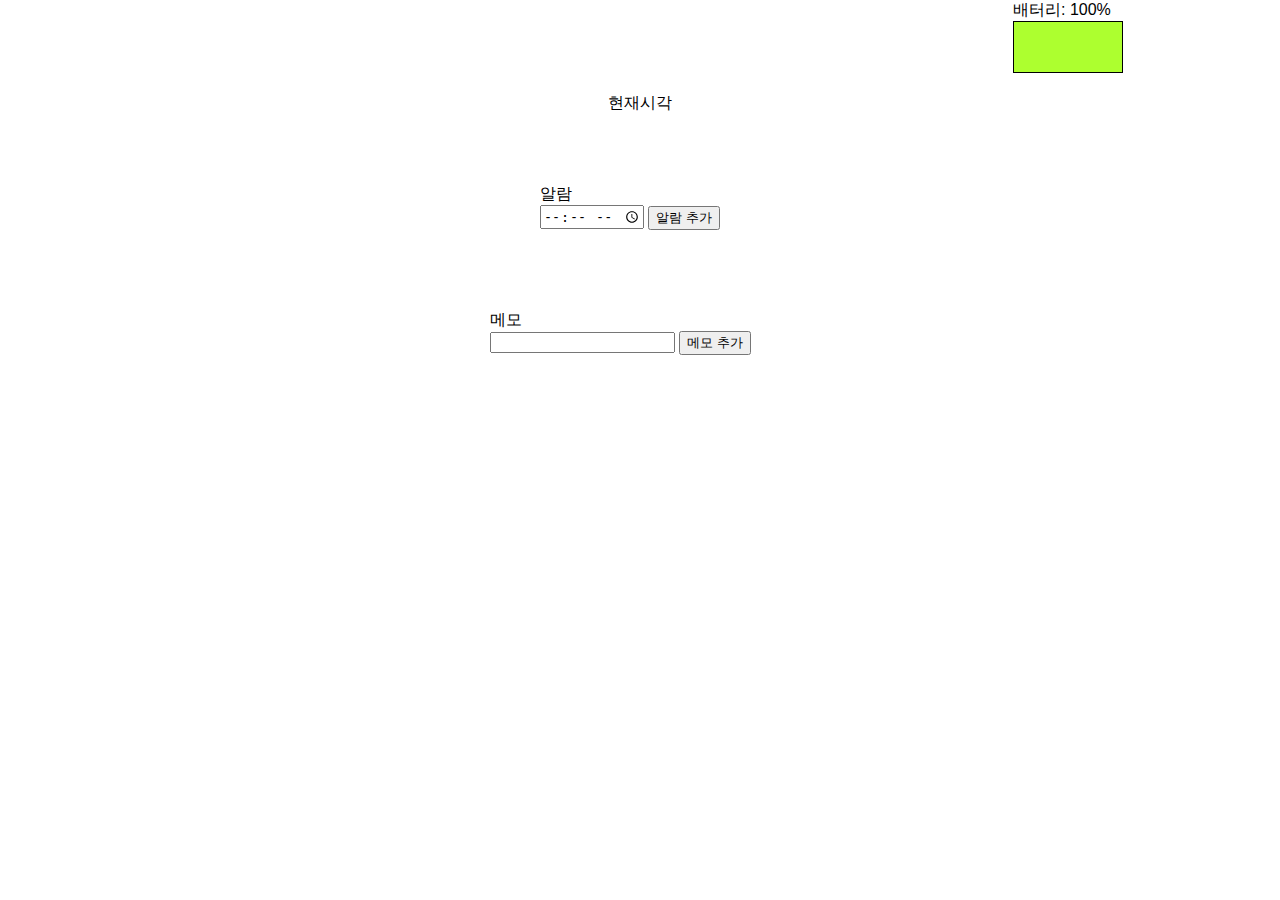
<file: 배터리와 시계구현 화면/index.html>
<!DOCTYPE html>
<html lang="en">
<head>
    <meta charset="UTF-8">
    <meta name="viewport" content="width=device-width, initial-scale=1.0">
    <link rel="stylesheet" href="style.css">
    <title>Battery and Alarms</title>
</head>
<body>
    <div class="battery-container">
        <div id="battery-container">
            <span id="battery-text">배터리</span>
            <div id="battery"></div>
        </div>
    </div>
    
    <div class="clock-container">
        현재시각 <div id="clock"></div>
    </div>

    <div class="alarm-memo-container">
        <div class="alarm-container"> 알람 <br>
            <input type="time" id="alarmTime">
            <button onclick="addAlarm()"> 알람 추가</button>
            <div id="alarms"></div>
        </div>

        <div class="memo-container"> 메모 <br>
            <input type="text" id="memoText">
            <button onclick="addMemo()">메모 추가</button>
            <ul id="memoList"></ul>
        </div>
    </div>

    <script src="script.js"></script>
</body>
</html>
</file>
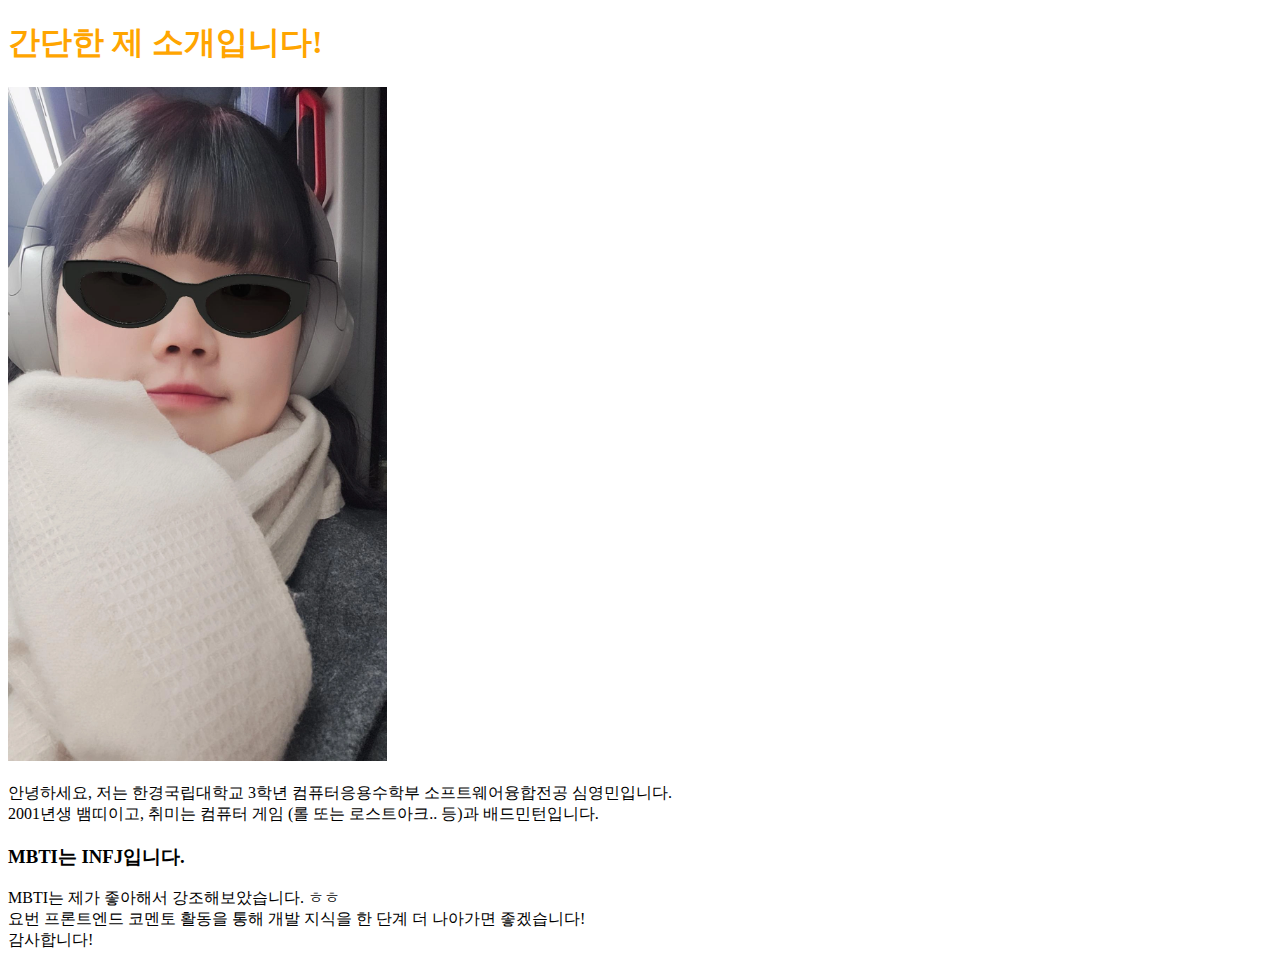
<file: 자기소개서/index.html>
<!DOCTYPE html>
<html lang="en">

    <head>
        <meta charset="UTF-8">
        <meta name="viewport" content="width=device-width, initial-scale=1.0">
        <title>자기소개페이지</title>
        <link rel="stylesheet" type="text/css" href="style.css">
    </head>

    <body>
    <h1>간단한 제 소개입니다!</h1>
    <img width="30%" src="me.webp"></img>
    <br><br>
    안녕하세요, 저는 한경국립대학교 3학년 컴퓨터응용수학부 소프트웨어융합전공 심영민입니다.
    <br>
    2001년생 뱀띠이고, 취미는 컴퓨터 게임 (롤 또는 로스트아크.. 등)과 배드민턴입니다.
    <br>
    <h3>MBTI는 INFJ입니다.</h3>
    MBTI는 제가 좋아해서 강조해보았습니다. ㅎㅎ
    <br>
    요번 프론트엔드 코멘토 활동을 통해 개발 지식을 한 단계 더 나아가면 좋겠습니다!
    <br>
    감사합니다!

    </body>
</html>
</file>
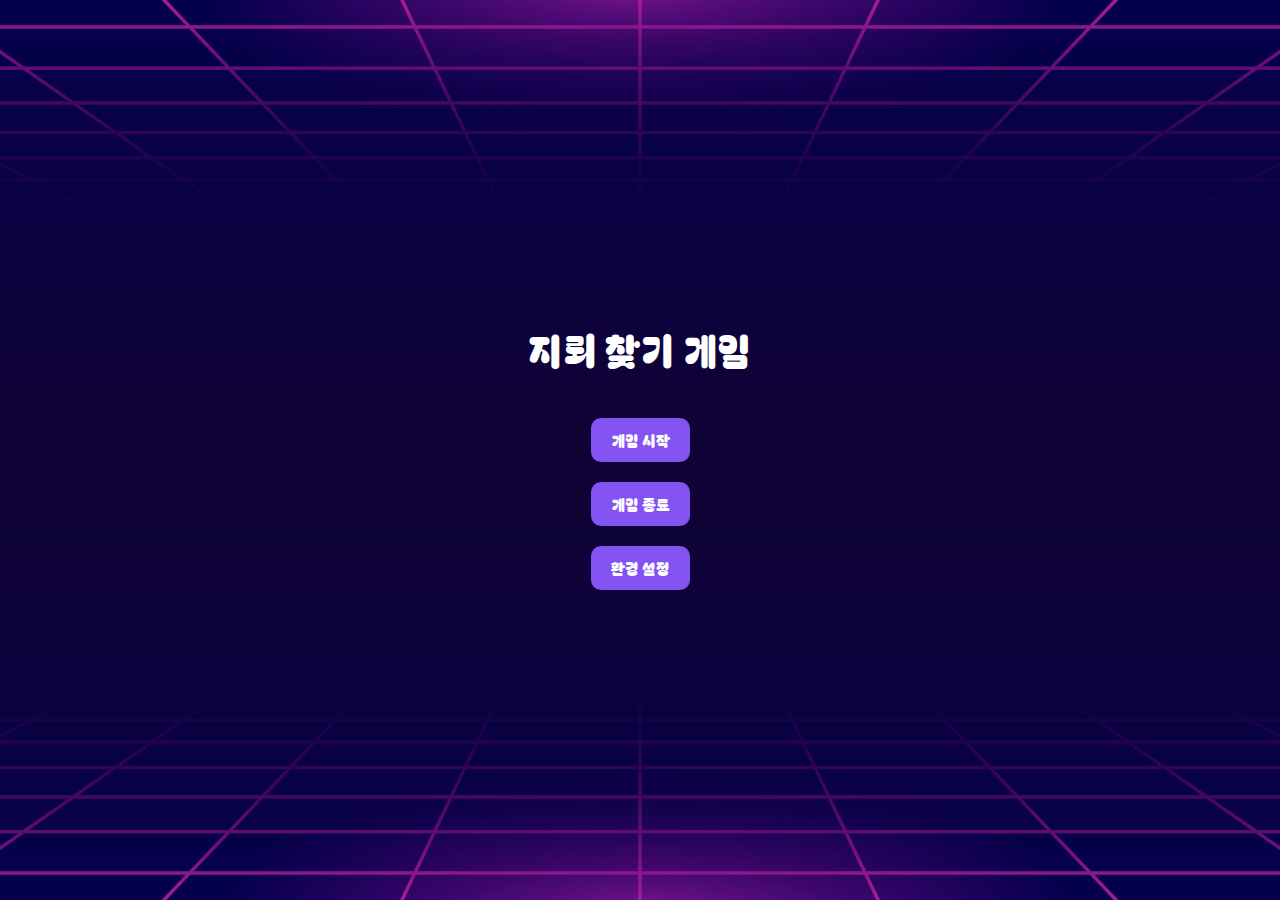
<file: 지뢰찾기게임 시작화면/index.html>
<!DOCTYPE html>
<html lang="en">
    <head>
        <meta charset="UTF-8">
        <meta name="viewport" content="width=device-width, initial-scale=1.0">
        <link rel="stylesheet" href="style.css">
        <link href="https://fonts.googleapis.com/css2?family=Bagel+Fat+One&display=swap" rel="stylesheet">
        <title>지뢰찾기 게임</title>
    </head>
    <body class="wrap">
        <div class="title"> 
            지뢰 찾기 게임
        </div>
        <div class="button-container">
            <button class="button">게임 시작</button>
            <button class="button">게임 종료</button>
            <button class="button">환경 설정</button>
        </div>
    </body>
</html>
</file>
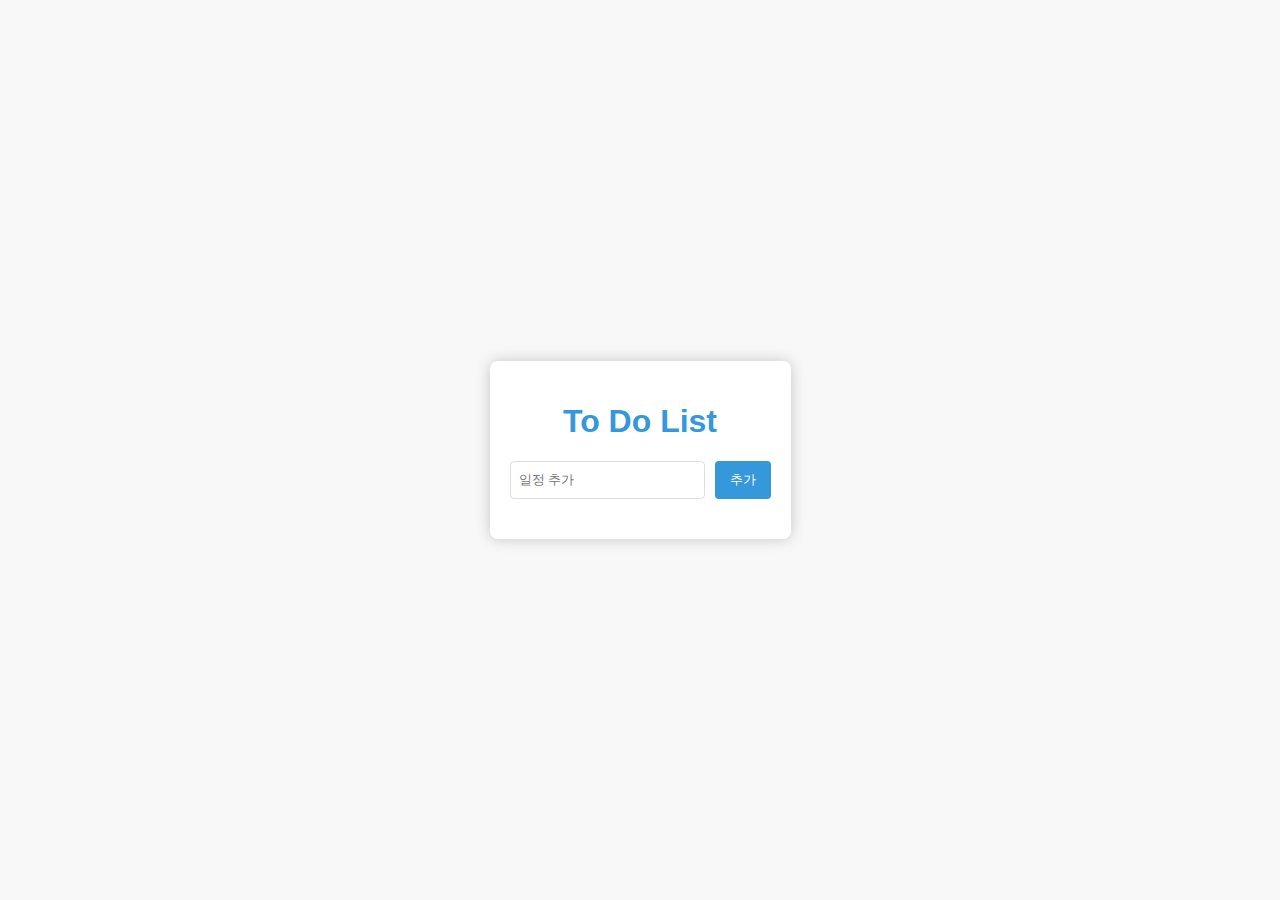
<file: 회원가입+투두리스트/index.html>
<!DOCTYPE html>
<html lang="en">
<head>
  <meta charset="UTF-8">
  <meta name="viewport" content="width=device-width, initial-scale=1.0">
  <link rel="stylesheet" href="style.css">
  <title>To Do List</title>
</head>
<body>

  <div id="app">
    <h1>To Do List</h1>
    
    <div id="addTask">
      <input type="text" id="taskInput" placeholder="일정 추가">
      <button onclick="addTask()">추가</button>
    </div>

    <ul id="taskList"></ul>

  </div>

  <script src="app.js"></script>
</body>
</html>
</file>
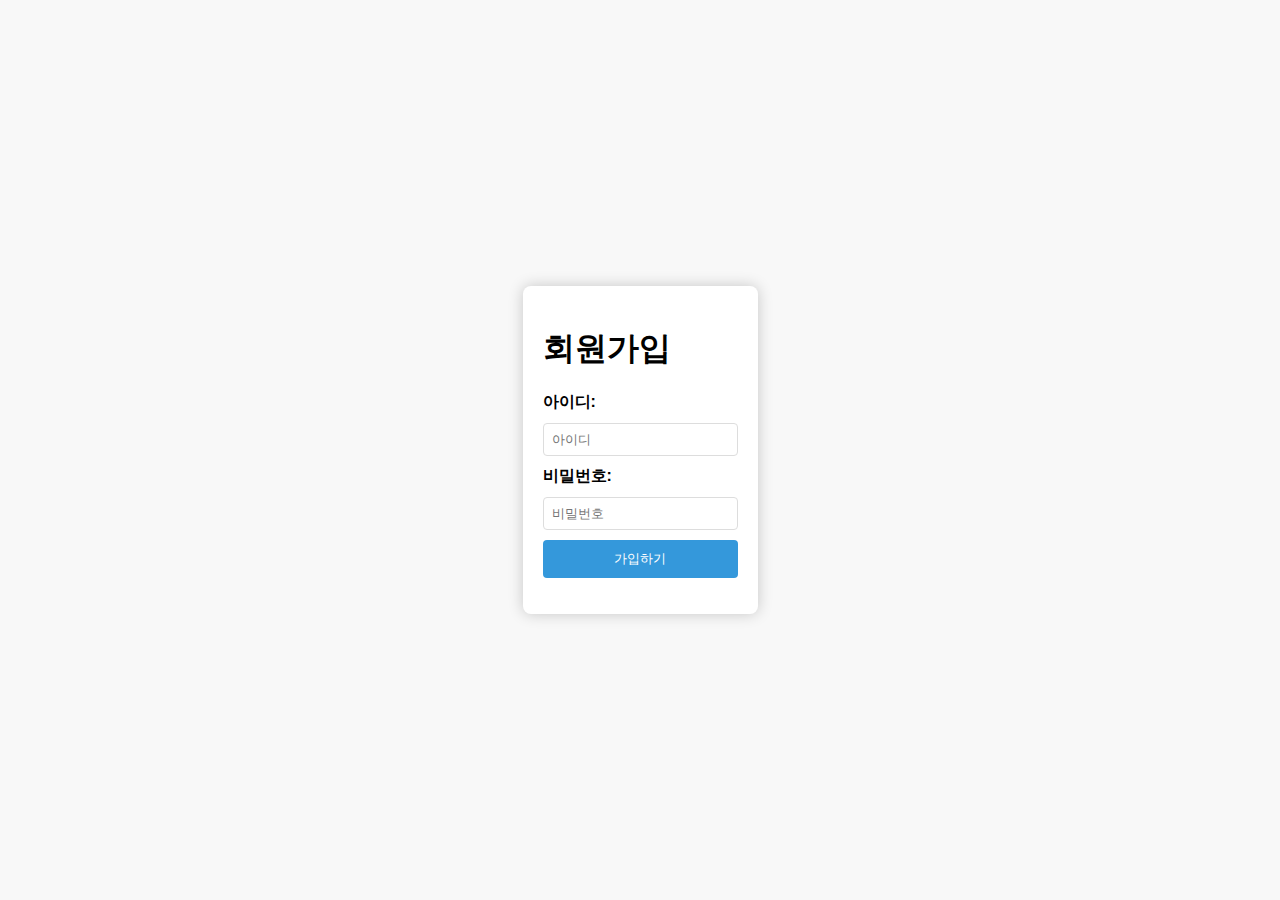
<file: 회원가입+투두리스트/register.html>
<!DOCTYPE html>
<html lang="en">
<head>
  <meta charset="UTF-8">
  <meta name="viewport" content="width=device-width, initial-scale=1.0">
  <link rel="stylesheet" href="register.css">
  <title>회원가입</title>
</head>
<body>

  <div id="app">
    <h1>회원가입</h1>
    
    <div id="registerForm">
      <label for="username">아이디:</label>
      <input type="text" id="username" placeholder="아이디" onblur="checkDuplicate()">
      
      <label for="password">비밀번호:</label>
      <input type="password" id="password" placeholder="비밀번호">

      <button onclick="register()">가입하기</button>
    </div>

    <p id="error"></p>

  </div>

  <script src="register.js"></script>
</body>
</html>
</file>
<file: 배터리와 시계구현 화면/style.css>
body {
    font-family: Arial, sans-serif;
    display: flex;
    flex-direction: column;
    align-items: center;
    height: 100vh;
    margin: 0;
}

.battery-container {
    margin-left: 70%;
    margin-bottom: 20px;
    width: 150px;
    display: flex;
    flex-direction: row;
}

#battery {
    width: 100px;
    height: 50px;
    background-color: greenyellow;
    border: 1px solid #000;
}

#battery-text {
    margin-right: 10px;
}

.clock-container {
    margin-bottom: 20px;
}

#clock {
    font-size: 24px;
}

.alarm-memo-container {
    display: flex;
    margin-top: 50px;
    flex-direction: column;
    align-items: center;
    width: 100%;
}

.alarm-container {
    margin-right: 20px;
}

#alarms {
    margin-top: 10px;
}

.memo-container {
    width: 300px; 
    margin-top: 70px;
}

#memoList {
    list-style: none;
    padding: 0;
}

.memo-item {
    margin-bottom: 5px;
}
</file>
<file: 자기소개서/style.css>
h1{
    color: orange;
}
</file>
<file: 지뢰찾기게임 시작화면/style.css>
body {
    margin: 0;
}

body {
    font-family: 'Bagel Fat One', cursive;
}

body {
    display: flex;
    flex-direction: column;
    align-items: center;
    justify-content: center;
    height: 100vh;
}

.wrap {
    background: url('91657.jpg') no-repeat center fixed;
    background-size: cover;
    height: 100vh;
}

.title {
    text-align: center;
    color: white;
    font-size: 40px;
    padding-top: 10px;
}

.button-container {
    flex-direction: column;
    margin-top: 40px;
    display: flex;
    gap: 20px;
}


.button {
    padding: 10px 20px;
    background-color: #8353f3;
    color: white;
    font-size: 1em;
    cursor: pointer;
    border: none;
    border-radius: 10px;
    font-family: 'Bagel Fat One', cursive;
}
</file>
<file: 회원가입+투두리스트/style.css>
body {
  font-family: 'Segoe UI', Tahoma, Geneva, Verdana, sans-serif;
  margin: 0;
  padding: 0;
  display: flex;
  justify-content: center;
  align-items: center;
  height: 100vh;
  background-color: #f8f8f8;
}

#app {
  background-color: #fff;
  padding: 20px;
  border-radius: 8px;
  box-shadow: 0 0 15px rgba(0, 0, 0, 0.2);
  max-width: 400px;
  margin: 0 auto;
}

h1 {
  color: #3498db;
  text-align: center;
}

#addTask {
  display: flex;
  gap: 10px;
  margin-bottom: 20px;
}

#taskInput {
  flex: 1;
  padding: 8px;
  border: 1px solid #ddd;
  border-radius: 4px;
}

button {
  cursor: pointer;
  background-color: #3498db;
  color: #fff;
  border: none;
  padding: 10px 15px;
  border-radius: 4px;
  transition: background-color 0.3s ease;
}

button:hover {
  background-color: #2980b9;
}

#taskList {
  list-style-type: none;
  padding: 0;
}

.task {
  display: flex;
  justify-content: space-between;
  align-items: center;
  border-bottom: 1px solid #ddd;
  padding: 10px 0;
}

.task span {
  flex: 1;
}

.task button {
  background-color: #e74c3c;
  color: #fff;
  border: none;
  padding: 8px 12px;
  border-radius: 4px;
  transition: background-color 0.3s ease;
}

.task button:hover {
  background-color: #c0392b;
}
</file>
<file: 회원가입+투두리스트/register.css>
body {
  font-family: 'Segoe UI', Tahoma, Geneva, Verdana, sans-serif;
  margin: 0;
  padding: 0;
  display: flex;
  justify-content: center;
  align-items: center;
  height: 100vh;
  background-color: #f8f8f8;
}

#app {
  background-color: #fff;
  padding: 20px;
  border-radius: 8px;
  box-shadow: 0 0 15px rgba(0, 0, 0, 0.2);
}

#registerForm {
  display: flex;
  flex-direction: column;
  gap: 10px;
}

label {
  font-weight: bold;
}

input {
  padding: 8px;
  border: 1px solid #ddd;
  border-radius: 4px;
}

button {
  cursor: pointer;
  background-color: #3498db;
  color: #fff;
  border: none;
  padding: 10px 15px;
  border-radius: 4px;
  transition: background-color 0.3s ease;
}

button:hover {
  background-color: #2980b9;
}

#error {
  color: #e74c3c;
  margin-top: 10px;
}
</file>
